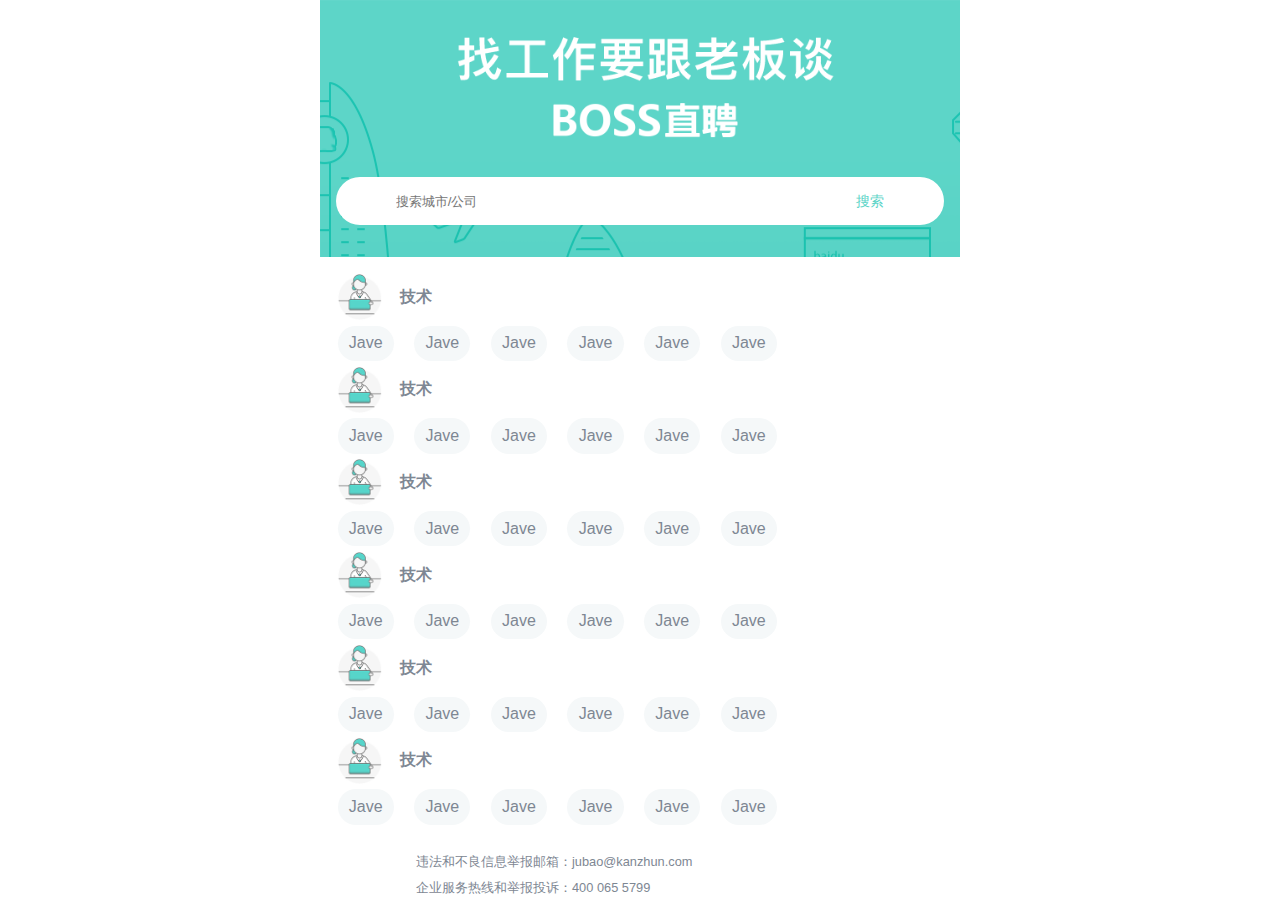
<file: index.html>
<!DOCTYPE html>
<html lang="en">

<head>
    <meta charset="UTF-8">
    <meta name="viewport" content="width=device-width, initial-scale=1.0">
    <link rel="stylesheet" href="index.css">
    <title>Document</title>
</head>

<body>
    <div class="container">
        <header class="header">
            <img src="./images/header.png" alt="">
            <form>
                <input type="text" placeholder="搜索城市/公司" />
                <button>搜索</button>
            </form>
        </header>
        <main class="main">
            <dl>
                <dt>
                    <img src="./images/senior.png" alt="">
                    <h4>技术</h4>
                </dt>
                <dd>
                    <a href="#" class="tag">Jave</a>
                    <a href="#" class="tag">Jave</a>
                    <a href="#" class="tag">Jave</a>
                    <a href="#" class="tag">Jave</a>
                    <a href="#" class="tag">Jave</a>
                    <a href="#" class="tag">Jave</a>
                </dd>
            </dl>
            <dl>
                <dt>
                    <img src="./images/senior.png" alt="">
                    <h4>技术</h4>
                </dt>
                <dd>
                    <a href="#" class="tag">Jave</a>
                    <a href="#" class="tag">Jave</a>
                    <a href="#" class="tag">Jave</a>
                    <a href="#" class="tag">Jave</a>
                    <a href="#" class="tag">Jave</a>
                    <a href="#" class="tag">Jave</a>
                </dd>
            </dl>
            <dl>
                <dt>
                    <img src="./images/senior.png" alt="">
                    <h4>技术</h4>
                </dt>
                <dd>
                    <a href="#" class="tag">Jave</a>
                    <a href="#" class="tag">Jave</a>
                    <a href="#" class="tag">Jave</a>
                    <a href="#" class="tag">Jave</a>
                    <a href="#" class="tag">Jave</a>
                    <a href="#" class="tag">Jave</a>
                </dd>
            </dl>
            <dl>
                <dt>
                    <img src="./images/senior.png" alt="">
                    <h4>技术</h4>
                </dt>
                <dd>
                    <a href="#" class="tag">Jave</a>
                    <a href="#" class="tag">Jave</a>
                    <a href="#" class="tag">Jave</a>
                    <a href="#" class="tag">Jave</a>
                    <a href="#" class="tag">Jave</a>
                    <a href="#" class="tag">Jave</a>
                </dd>
            </dl>
            <dl>
                <dt>
                    <img src="./images/senior.png" alt="">
                    <h4>技术</h4>
                </dt>
                <dd>
                    <a href="#" class="tag">Jave</a>
                    <a href="#" class="tag">Jave</a>
                    <a href="#" class="tag">Jave</a>
                    <a href="#" class="tag">Jave</a>
                    <a href="#" class="tag">Jave</a>
                    <a href="#" class="tag">Jave</a>
                </dd>
            </dl>
            <dl>
                <dt>
                    <img src="./images/senior.png" alt="">
                    <h4>技术</h4>
                </dt>
                <dd>
                    <a href="#" class="tag">Jave</a>
                    <a href="#" class="tag">Jave</a>
                    <a href="#" class="tag">Jave</a>
                    <a href="#" class="tag">Jave</a>
                    <a href="#" class="tag">Jave</a>
                    <a href="#" class="tag">Jave</a>
                </dd>
            </dl>
        </main>
        <footer class="footer">
            <p>违法和不良信息举报邮箱：jubao@kanzhun.com</p>
            <p>企业服务热线和举报投诉：400 065 5799</p>
        </footer>
    </div>
</body>

</html>
</file>
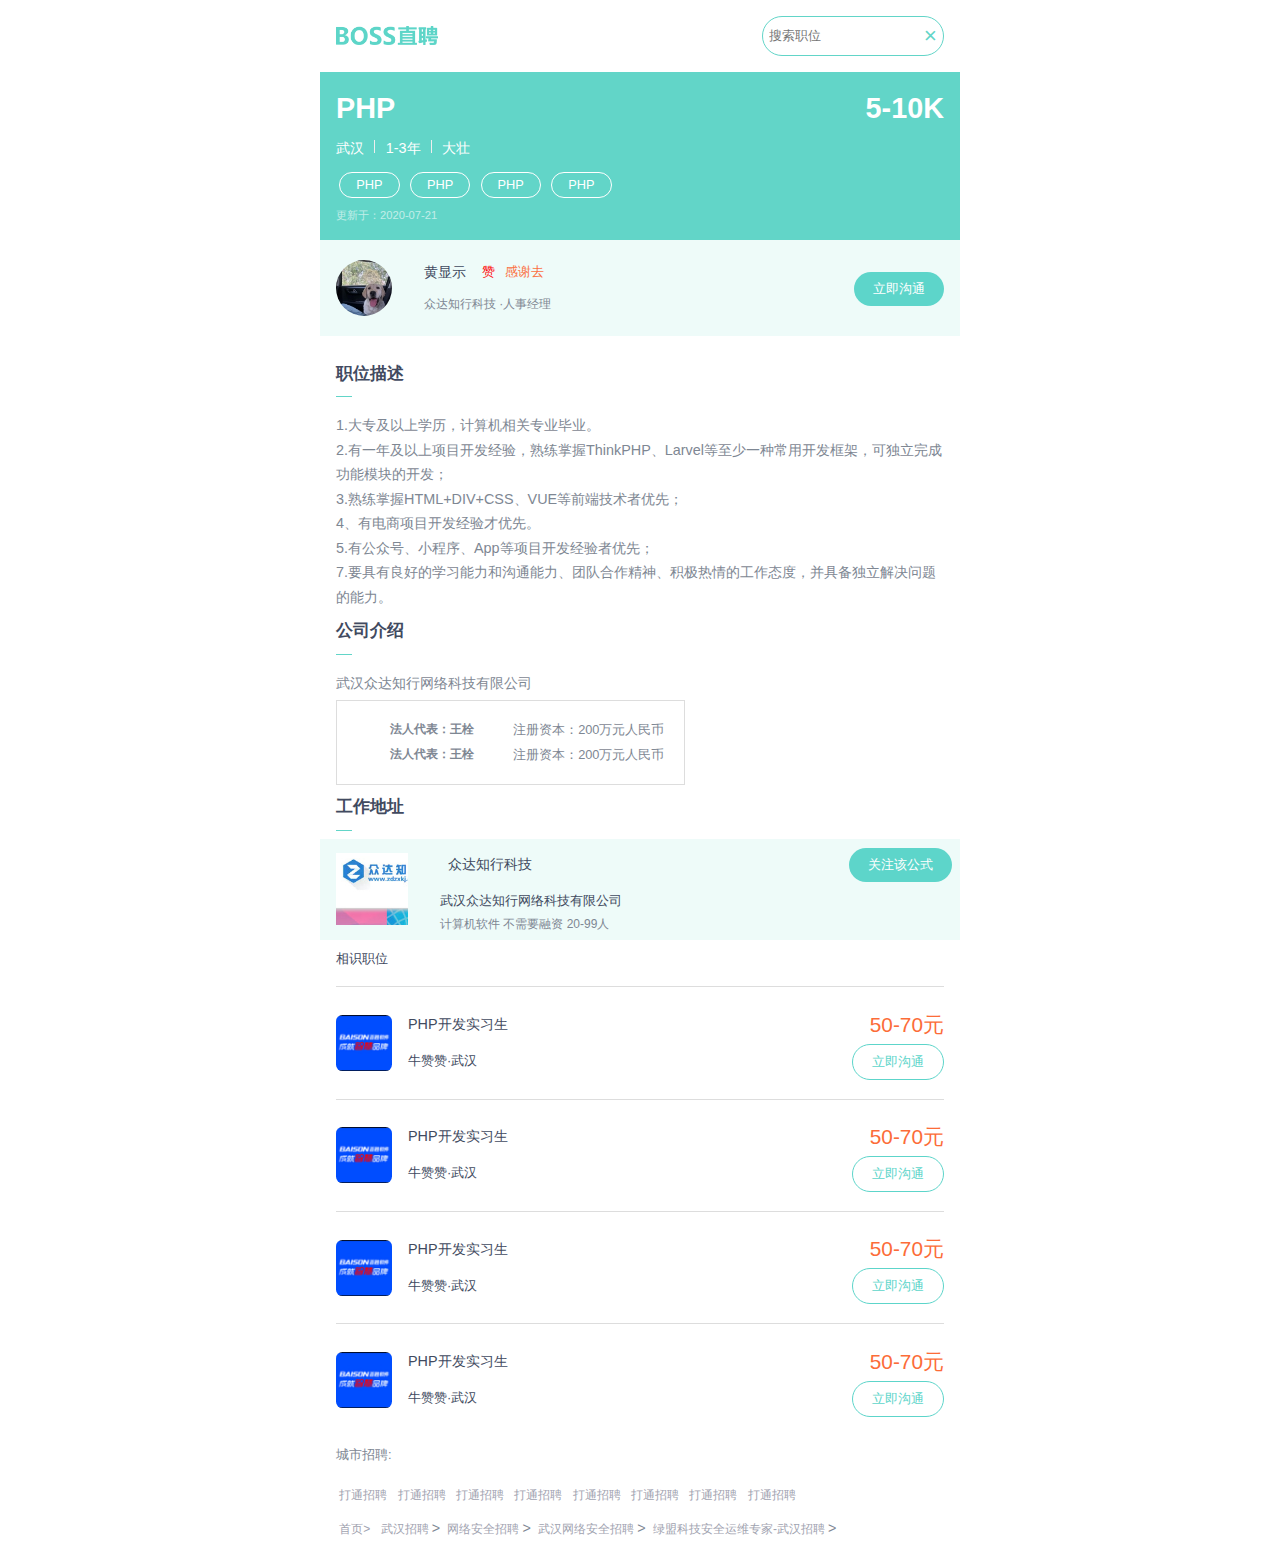
<file: detail.html>
<!DOCTYPE html>
<html lang="en">

<head>
    <meta charset="UTF-8">
    <meta name="viewport" content="width=device-width, initial-scale=1.0">
    <link rel="stylesheet" href="index.css">
    <title>Document</title>
</head>

<body>
    <div class="container">
        <div class="detail-header flex padding">
            <img src="./images/logo.png" alt="">
            <form class="flex">
                <input type="text" placeholder="搜索职位" />
                <i class="icon">&times;</i>
            </form>
        </div>
        <div class="detail-main">
            <div class="detail-banner padding">
                <h1 class="name flex">
                    <span>PHP </span>
                    <span class="salary">5-10K</span>
                </h1>
                <p><a href="#">武汉</a> <i></i> 1-3年 <i></i> 大壮</p>
                <div class="tags">
                    <span>PHP</span>
                    <span>PHP</span>
                    <span>PHP</span>
                    <span>PHP</span>
                </div>
                <div class="timer">
                    更新于：2020-07-21
                </div>
            </div>
            <div class="user padding flex">
                <img src="./images/gou.jpg" alt="">
                <div class="primary flex">
                    <div class="user-huang">
                        <div class="flex">
                            <span class="name">
                                黄显示
                            </span>
                            <span class="red">感谢去</span>
                        </div>
                        <div class="keji">
                            众达知行科技
                            ·人事经理
                        </div>
                    </div>
                    <div class="button">
                        <button class="btn">立即沟通</button>
                    </div>
                </div>
            </div>
            <div class="job-sec padding">
                <h3>职位描述</h3>
                <div class="text">
                    1.大专及以上学历，计算机相关专业毕业。<br>2.有一年及以上项目开发经验，熟练掌握ThinkPHP、Larvel等至少一种常用开发框架，可独立完成功能模块的开发；<br>3.熟练掌握HTML+DIV+CSS、VUE等前端技术者优先；<br>4、有电商项目开发经验才优先。<br>5.有公众号、小程序、App等项目开发经验者优先；<br>7.要具有良好的学习能力和沟通能力、团队合作精神、积极热情的工作态度，并具备独立解决问题的能力。
                </div>
                <h3>公司介绍</h3>
                <div class="text">
                    武汉众达知行网络科技有限公司
                </div>
                <table>
                    <tr>
                        <th>法人代表：王栓</th>
                        <td>注册资本：200万元人民币</td>
                    </tr>
                    <tr>
                        <th>法人代表：王栓</th>
                        <td>注册资本：200万元人民币</td>
                    </tr>
                </table>
                <h3>工作地址</h3>
                <div class="canvas">

                </div>
                <div class="company flex">
                    <img src="./images/594f3973b1a700765999216bc62e7d6f1f2826c1e28c39fa8abb94644ad6b4b9.jpg" alt="">
                    <div class="primary">
                        <div class="user-huang">
                            <div class="title flex">
                                <div>
                                    众达知行科技

                                </div>
                                <div class="button">
                                    <button class="btn">关注该公式</button>
                                </div>
                            </div>
                            <div class="name">
                                武汉众达知行网络科技有限公司
                            </div>
                            <div class="gray">
                                <span> 计算机软件</span>
                                <span>不需要融资</span>
                                <span>20-99人</span>
                            </div>
                        </div>
                    </div>
                </div>
                <h3 class="list-h3">相识职位</h3>
                <ul class="detail-list">
                    <li>
                        <a href="" class="flex item">
                            <img src="./images/time.jpg" alt="">
                            <div class="conter">
                                <div class="title flex">
                                    <span>PHP开发实习生</span>
                                    <span class="salary">50-70元</span>
                                </div>
                                <div class="msg flex">
                                    <div class="name">牛赞赞·武汉</div>
                                    <div class="button">
                                        <button class="btn">立即沟通</button>
                                    </div>
                                </div>
                            </div>
                        </a>
                    </li>
                    <li>
                        <a href="" class="flex item">
                            <img src="./images/time.jpg" alt="">
                            <div class="conter">
                                <div class="title flex">
                                    <span>PHP开发实习生</span>
                                    <span class="salary">50-70元</span>
                                </div>
                                <div class="msg flex">
                                    <div class="name">牛赞赞·武汉</div>
                                    <div class="button">
                                        <button class="btn">立即沟通</button>
                                    </div>
                                </div>
                            </div>
                        </a>
                    </li>
                    <li>
                        <a href="" class="flex item">
                            <img src="./images/time.jpg" alt="">
                            <div class="conter">
                                <div class="title flex">
                                    <span>PHP开发实习生</span>
                                    <span class="salary">50-70元</span>
                                </div>
                                <div class="msg flex">
                                    <div class="name">牛赞赞·武汉</div>
                                    <div class="button">
                                        <button class="btn">立即沟通</button>
                                    </div>
                                </div>
                            </div>
                        </a>
                    </li>
                    <li>
                        <a href="" class="flex item">
                            <img src="./images/time.jpg" alt="">
                            <div class="conter">
                                <div class="title flex">
                                    <span>PHP开发实习生</span>
                                    <span class="salary">50-70元</span>
                                </div>
                                <div class="msg flex">
                                    <div class="name">牛赞赞·武汉</div>
                                    <div class="button">
                                        <button class="btn">立即沟通</button>
                                    </div>
                                </div>
                            </div>
                        </a>
                    </li>
                </ul>
                <div class="links">
                    <dl>
                        <dt>城市招聘:</dt>
                        <dd>
                            <a href="#">打通招聘</a>
                            <a href="#">打通招聘</a>
                            <a href="#">打通招聘</a>
                            <a href="#">打通招聘</a>
                            <a href="#">打通招聘</a>
                            <a href="#">打通招聘</a>
                            <a href="#">打通招聘</a>
                            <a href="#">打通招聘</a>
                        </dd>
                    </dl>
                    <dl>
                        <dd>
                            <a href="#">首页></a>
                            <a href="#">武汉招聘</a>>
                            <a href="#">网络安全招聘</a>>
                            <a href="#">武汉网络安全招聘</a>>
                            <a href="#">绿盟科技安全运维专家-武汉招聘</a>>
                        </dd>
                    </dl>
                </div>
            </div>
        </div>
</body>

</html>
</file>
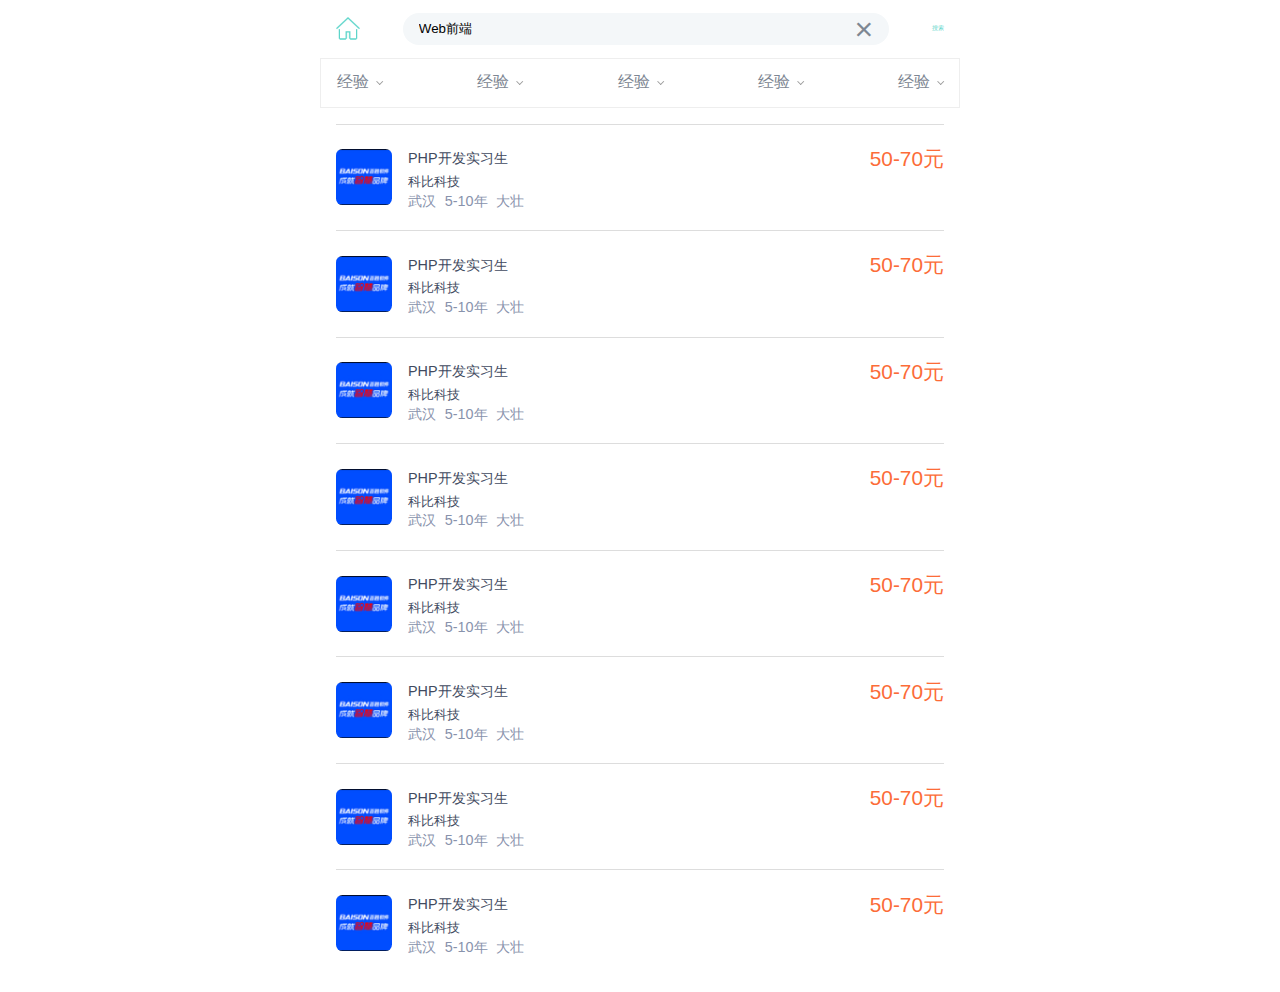
<file: list.html>
<!DOCTYPE html>
<html lang="en">

<head>
    <meta charset="UTF-8">
    <meta name="viewport" content="width=device-width, initial-scale=1.0">
    <link rel="stylesheet" href="index.css">
    <title>Document</title>
</head>

<body>
    <div class="container">
        <!-- header -->
        <div class="list-header flex">
            <form class="flex">
                <img src="./images/icon-home.png" alt="">
                <div class="inner flex">
                    <input type="text" value="Web前端">
                    <span>&times;</span>
                </div>
                <button>搜索</button>
            </form>
        </div>
        <!-- nav -->
        <div class="firter flex">
            <!-- dl 加active 显示下拉信息 -->
            <dl class="">
                <dt>经验</dt>
                <dd>
                    <ul>
                        <li class="active">
                            不限
                        </li>
                        <li>在校生</li>
                        <li>工作一年</li>
                        <li>工作三年</li>
                        <li>公祖十年</li>
                    </ul>
                </dd>
            </dl>
            <dl>
                <dt>经验</dt>
                <dd>
                    <ul>
                        <li class="active">
                            不限
                        </li>
                        <li>在校生</li>
                        <li>工作一年</li>
                        <li>工作三年</li>
                        <li>公祖十年</li>
                    </ul>
                </dd>
            </dl>
            <dl>
                <dt>经验</dt>
                <dd>
                    <ul>
                        <li class="active">
                            不限
                        </li>
                        <li>在校生</li>
                        <li>工作一年</li>
                        <li>工作三年</li>
                        <li>公祖十年</li>
                    </ul>
                </dd>
            </dl>
            <dl>
                <dt>经验</dt>
                <dd>
                    <ul>
                        <li class="active">
                            不限
                        </li>
                        <li>在校生</li>
                        <li>工作一年</li>
                        <li>工作三年</li>
                        <li>公祖十年</li>
                    </ul>
                </dd>
            </dl>
            <dl>
                <dt>经验</dt>
                <dd>
                    <ul>
                        <li class="active">
                            不限
                        </li>
                        <li>在校生</li>
                        <li>工作一年</li>
                        <li>工作三年</li>
                        <li>公祖十年</li>
                    </ul>
                </dd>
            </dl>


        </div>
        <!-- 列表 -->
        <ul class="list">
            <li>
                <a href="" class="flex item">
                    <img src="./images/time.jpg" alt="">
                    <div class="conter">
                        <div class="title flex">
                            <span>PHP开发实习生</span>
                            <span class="salary">50-70元</span>
                        </div>
                        <div class="name">
                            科比科技
                        </div>
                        <div class="msg">
                            <span>武汉</span>
                            <span>5-10年</span>
                            <span>大壮</span>
                        </div>
                    </div>
                </a>
            </li>
            <li>
                <a href="" class="flex item">
                    <img src="./images/time.jpg" alt="">
                    <div class="conter">
                        <div class="title flex">
                            <span>PHP开发实习生</span>
                            <span class="salary">50-70元</span>
                        </div>
                        <div class="name">
                            科比科技
                        </div>
                        <div class="msg">
                            <span>武汉</span>
                            <span>5-10年</span>
                            <span>大壮</span>
                        </div>
                    </div>
                </a>
            </li>
            <li>
                <a href="" class="flex item">
                    <img src="./images/time.jpg" alt="">
                    <div class="conter">
                        <div class="title flex">
                            <span>PHP开发实习生</span>
                            <span class="salary">50-70元</span>
                        </div>
                        <div class="name">
                            科比科技
                        </div>
                        <div class="msg">
                            <span>武汉</span>
                            <span>5-10年</span>
                            <span>大壮</span>
                        </div>
                    </div>
                </a>
            </li>
            <li>
                <a href="" class="flex item">
                    <img src="./images/time.jpg" alt="">
                    <div class="conter">
                        <div class="title flex">
                            <span>PHP开发实习生</span>
                            <span class="salary">50-70元</span>
                        </div>
                        <div class="name">
                            科比科技
                        </div>
                        <div class="msg">
                            <span>武汉</span>
                            <span>5-10年</span>
                            <span>大壮</span>
                        </div>
                    </div>
                </a>
            </li>
            <li>
                <a href="" class="flex item">
                    <img src="./images/time.jpg" alt="">
                    <div class="conter">
                        <div class="title flex">
                            <span>PHP开发实习生</span>
                            <span class="salary">50-70元</span>
                        </div>
                        <div class="name">
                            科比科技
                        </div>
                        <div class="msg">
                            <span>武汉</span>
                            <span>5-10年</span>
                            <span>大壮</span>
                        </div>
                    </div>
                </a>
            </li>
            <li>
                <a href="" class="flex item">
                    <img src="./images/time.jpg" alt="">
                    <div class="conter">
                        <div class="title flex">
                            <span>PHP开发实习生</span>
                            <span class="salary">50-70元</span>
                        </div>
                        <div class="name">
                            科比科技
                        </div>
                        <div class="msg">
                            <span>武汉</span>
                            <span>5-10年</span>
                            <span>大壮</span>
                        </div>
                    </div>
                </a>
            </li>
            <li>
                <a href="" class="flex item">
                    <img src="./images/time.jpg" alt="">
                    <div class="conter">
                        <div class="title flex">
                            <span>PHP开发实习生</span>
                            <span class="salary">50-70元</span>
                        </div>
                        <div class="name">
                            科比科技
                        </div>
                        <div class="msg">
                            <span>武汉</span>
                            <span>5-10年</span>
                            <span>大壮</span>
                        </div>
                    </div>
                </a>
            </li>
            <li>
                <a href="" class="flex item">
                    <img src="./images/time.jpg" alt="">
                    <div class="conter">
                        <div class="title flex">
                            <span>PHP开发实习生</span>
                            <span class="salary">50-70元</span>
                        </div>
                        <div class="name">
                            科比科技
                        </div>
                        <div class="msg">
                            <span>武汉</span>
                            <span>5-10年</span>
                            <span>大壮</span>
                        </div>
                    </div>
                </a>
            </li>
        </ul>
        <div class="down">
            正在加载中···
        </div>
    </div>
</body>

</html>
</file>
<file: index.css>
body{
    margin:0;
    font-family: Arial, Helvetica, sans-serif;
    line-height: 1.4;
    color:#7e8793;
}
*{
    margin:0;
    padding:0;
    box-sizing: border-box;
}
ul{
    list-style: none;
}
.container{
    margin: 0 auto;
    max-width: 640px;
}
/* 公共样式 */
.flex{
    display: flex;
    align-items: center;
    justify-content: space-between;
}
.padding{
    padding:1rem;
}
/* 公共样式结束 */
/* header */
.header {
    background: url("./images/headerBg.png") no-repeat left top;
    padding-bottom: 2rem;
    text-align: center;
}
.header img{
    width: 66%;
    margin: 2rem;
}
.header form{
    background: #fff;
    margin: 0 1rem;
    line-height: 3rem;
    border-radius: 3rem;
}
input,button{
    border:0;
    outline: 0;
    background: transparent;
}
.header form input{
    width: 75%;
}
.header form button{
    color:#5bd4c7;
    font-size: .9rem;
}
/* header */


/* main */
.main{
    padding: 1rem;
}
.main dt{
    display: flex;
    align-items: center;
}
.main dt img{
    width: 3rem;
    margin-right: 1rem;
}
.main dd{
    margin: 0 -.4rem;
}
.main dd .tag{
    text-decoration: none;
    color:#7e8793;
    background: #f5f8f9;
    padding: .4rem .7rem;
    border-radius: 3rem;
    display: inline-block;
    margin: .3rem .5rem;
}
.footer{
    width: 70%;
    margin: 0 auto;
    font-size: .8rem;
}
.footer p{
    margin: .5rem 0;
}
/* main结束 */

/* list */

/* list-header */
.list-header {
    padding: .8rem 1rem;
}
.list-header form{
    width: 100%;
}
.list-header form .inner{
    width: 80%;
    background: #f4f7f9;
    line-height: 2rem;
    border-radius: 2rem;
    padding: 0 1rem;
    margin: 0 1rem;
    font-size: 2rem;
}
.list-header form .inner input{
    width: 90%;
}
.list-header form button{
    flex-shrink: 0;
    color:#5dd5ca;
    font-size: .4rem;
}
.list-header img{
    height: 1.5rem;
}
/* list-header结束 */

/* nav */
.firter{
    padding: .8rem 1rem;
    border: 1px solid #eee;
}
.firter dl, .firter dd{
    margin:0;
}
.firter dt::after{
    content: "";
    display: inline-block;
    width:4px;
    height: 4px;
    border: 1px solid #999;
    border-style:solid none none solid ;
    transform: rotate(225deg);
    margin-left:.5rem;
    transform-origin: 2px 1px;
    transition: all .2s;
}
.firter .active dt::after{
    transform: rotate(45deg);
}
.firter dd{
    display: none;
}
.firter .active dd{
    display: block;
    position: fixed;
    width: 100%;
    height: 100vh;
    background: rgba(0, 0, 0, 0.3);
    top:106px;
    left:0;
}
.firter .active dd ul{
    padding:0;
    margin:0;
    background: #fff;
}
.firter .active dd ul li{
    line-height: 3rem;
    text-indent: 1rem;
    color:#aaa;
}
.firter .active dd ul li.active{
    background: #f8f8fa;
    color:#4b4b4b;
}
/* nav结束 */

/* list */
ul{
    margin: 0;
    padding:0;
}
.list {
    padding: 1rem;
}
.item{
    color:#414a60;
    text-decoration: none;
    font-size: .9rem;
    border-top: 1px solid #ddd;
    padding: 1.2rem 0;
}
.item > img{
    width: 3.5rem;
    border-radius: .4rem;
}
.item .conter{
    width: 100%;
    margin-left:1rem;
}
.item .conter .title .salary{
    font-size:1.3rem;
    color:#fc6c38;
}
.item .conter .name{
    color:#414a60;
    font-size: .8rem;
}
.item .conter .msg{
    color:#8892ac;
}
.item .conter .msg span{
    margin-right: .3rem;
}
/* list结束 */


/* 加载 */
.down{
    width: 70%;
    margin: 0 auto;
    text-align: center;
    margin-bottom: 1rem;   
    display: none; 
}
/* 加载 */

/* list */

/* detail */
.detail-main{
    font-size: .9rem;
}
/* detail-header */

.detail-header > img{
    height: 1.2rem;
}
.detail-header form{
    width: 30%;
    border:1px #62d5c8 solid;
    padding: .2rem .4rem;
    border-radius: 3rem;;
}
.detail-header form input{
    width: 100%;
}
.detail-header form .icon{
    font-size: 1.4rem;
    color:#62d5c8;
}
/* detail-header结束 */

/* detail-banner */
.detail-banner{
    background:#62d5c8;
    color:#fff;
}
.detail-banner i{
    display: inline-block;
    height: .8rem;
    width: 1px;
    background: #eee;
    margin: 0 .4rem;
}
.detail-banner p {
    margin: .6rem 0;
}
.detail-banner p a{
    text-decoration: none;
    color:#fff;
}
.detail-banner .tags{
    width: 60%;
}
.detail-banner .tags span{
    display: inline-block;
    padding: .2rem 1rem;
    border:1px solid #fff;
    margin: .3rem .2rem;
    border-radius: 3rem;
    font-size: .8rem;
}
.detail-banner .timer{
    font-size: .7rem;
    margin-top: .3rem;
    opacity: .6;
}
/* detail-banner结束 */

/* detail-user */
.user{
    background: #eefbf9;
}
.user > img{
    height: 3.5rem;
    border-radius: 3rem;
}
.primary{
    width: 100%;
    padding-left:2rem;
    line-height: 2rem;
}
.primary .name{
    color:#414a60;
    margin-right: 1rem;
}
.primary .red{
    color:#fb7042;
    font-size: .8rem;
    padding-right:.8rem;
}
.primary .red::before{
    content: "赞";
    display: inline-block;
    margin-right:.6rem;
    color:red;
}
.primary .keji{
    font-size: .75rem;
}
.primary .btn{
    margin-top: .1rem;
    padding: .5rem 1.2rem;
    background:#5dd5ca;
    border-radius: 3rem;
    color:#fff;
}
/* detail-user结束 */

/* job-sec */
.job-sec{
    line-height: 1.7;
    color:#7e8793;
}
.job-sec h3{
    margin-top:.5rem;
    color:#414a60;
}
.job-sec h3::after{
    content: "";
    display: block;
    width: 1rem;
    height: 1px;
    background: #62d5c8;
    margin: .5rem 0;
}
.job-sec .text{
    padding-top:.5rem;
    font-size: .9rem;
    margin-bottom:.3rem;
}
.job-sec table{
    margin:0;
    padding:1rem;
    border:1px solid #ddd;
}
.job-sec table th{
    font-size: .75rem;
    padding: .02rem .1rem;
    width: 50%;
    vertical-align: top;
}
.job-sec table td{
    padding: .02rem .1rem;
    font-size: .8rem;
    width: 50%;
    vertical-align: top;

}
/* job-sec结束 */

/* company */
.company{
    background:#eefbf9;
    padding-left: 1rem;
    margin: 0 -1rem;
}
.company > img{
    width: 4.5rem;
}
.company .user-huang .title{
     padding: 0 .5rem;
 }
.company .title{
    margin-top:.5rem;
    color:#414a60;
}
.company .name {
    margin-top: .8rem;
    font-size: .8rem;
    line-height: 1;
    color:#414a60;
}
.company .gray {
    font-size: .75rem;
}
/* company结束 */

/* detail-list */
.list-h3{
    font-weight: normal;
    font-size: .8rem;
}
h3.list-h3::after{
    margin-top:.3rem;
    content: "";
    display: block;
    width: 1rem;
    height: 1px;
    background: transparent;
    margin: .5rem 0;
}
.detail-list .btn{
    margin-top: .1rem;
    padding: .5rem 1.2rem;
    border:1px solid #5dd5ca;
    border-radius: 3rem;
    color: #5dd5ca;
}
/* detail-list结束 */

/* links  */
.links dl{
    margin: .5rem 0;
}
.links dt{
    font-size: .8rem;
    margin-bottom: 1rem;
}
.links dd a{
    color:#9fa3b0;
    text-decoration: none;
    display: inline-block;
    margin: .2rem .2rem;
    font-size: .75rem;
    /* padding-right: .5rem; */
}
/* links 结束 */

/* detail */
</file>
